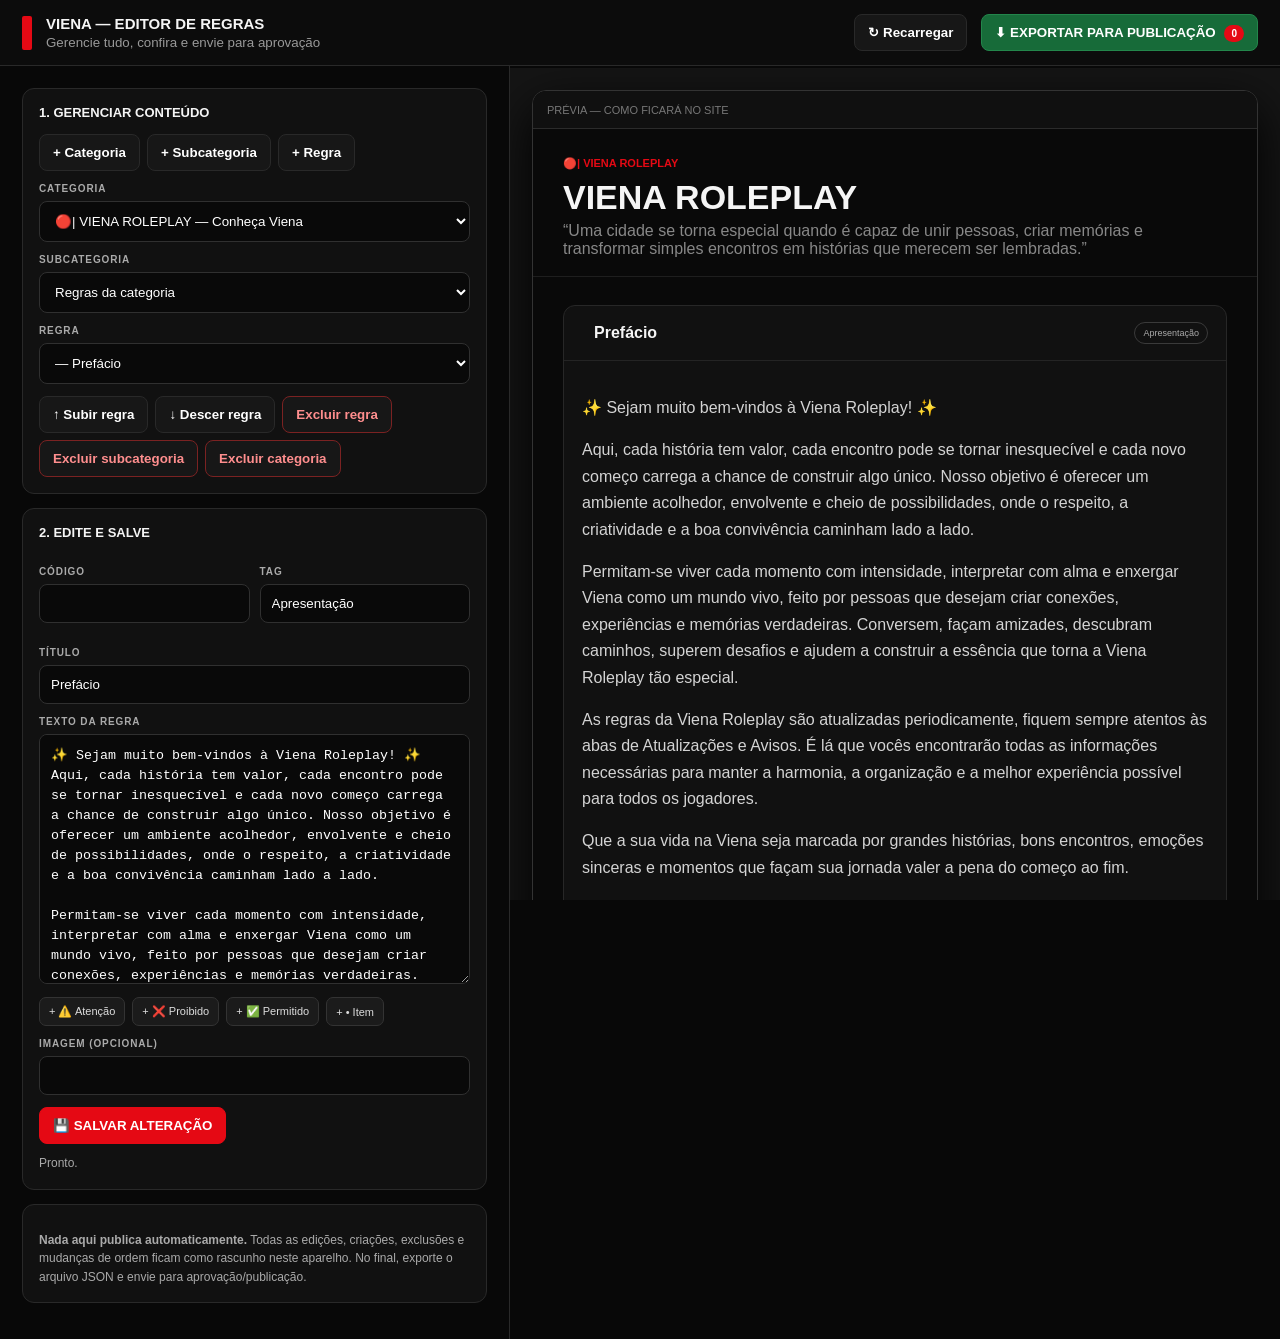
<file: editor-simples.html>
<!doctype html><html lang="pt-BR"><head><meta charset="utf-8"><meta name="viewport" content="width=device-width,initial-scale=1"><title>Viena — Editor de Regras</title><style>:root{--bg:#080808;--panel:#111;--line:#292929;--text:#f5f5f5;--muted:#999;--red:#e50914;--green:#176b39}*{box-sizing:border-box}body{margin:0;background:var(--bg);color:var(--text);font-family:Arial,sans-serif}.top{padding:14px 22px;display:flex;align-items:center;gap:14px;border-bottom:1px solid var(--line);background:#0c0c0c;position:sticky;top:0;z-index:10}.logo{width:10px;height:34px;background:var(--red);border-radius:2px}.top h1{font-size:15px;margin:0}.top small{display:block;color:var(--muted);margin-top:3px}.spacer{flex:1}.btn{border:1px solid var(--line);background:#171717;color:#fff;padding:10px 13px;border-radius:8px;cursor:pointer;font-weight:700}.primary{background:var(--red);border-color:var(--red)}.good{background:var(--green);border-color:#23864b}.danger{border-color:#7b2222;color:#ff8e8e}.wrap{display:grid;grid-template-columns:minmax(390px,510px) 1fr;min-height:calc(100vh - 68px)}.edit{padding:22px;border-right:1px solid var(--line)}.preview{padding:22px;background:#151515;position:sticky;top:68px;height:calc(100vh - 68px);overflow:auto}.card{background:var(--panel);border:1px solid var(--line);border-radius:12px;padding:16px;margin-bottom:14px}.card h2{font-size:13px;margin:0 0 14px}.field{margin:12px 0}.field label{display:block;color:#aaa;font-size:10px;font-weight:800;letter-spacing:.09em;text-transform:uppercase;margin-bottom:7px}.field select,.field input,.field textarea{width:100%;background:#090909;border:1px solid #303030;color:#fff;border-radius:8px;padding:11px}.field textarea{min-height:250px;resize:vertical;line-height:1.5}.row{display:grid;grid-template-columns:1fr 1fr;gap:10px}.tools,.actions,.manage{display:flex;gap:7px;flex-wrap:wrap;margin-top:9px}.tools button{font-size:11px;padding:7px 9px;background:#1b1b1b;color:#ddd;border:1px solid #333;border-radius:7px;cursor:pointer}.status,.tip{font-size:12px;line-height:1.55;color:#aaa;margin-top:10px}.saved{color:#49b96e}.count{background:var(--red);color:#fff;border-radius:999px;padding:3px 7px;font-size:10px;margin-left:5px}.browser{border:1px solid #333;border-radius:14px;overflow:hidden;background:#090909;box-shadow:0 18px 50px #000}.browserbar{height:38px;background:#101010;border-bottom:1px solid #2b2b2b;padding:0 14px;display:flex;align-items:center;color:#777;font-size:11px}.sitehead{padding:28px 30px 18px;border-bottom:1px solid #1e1e1e}.eyebrow{font-size:11px;color:var(--red);font-weight:900}.sitehead h1{font-size:34px;margin:8px 0 5px;text-transform:uppercase}.sitehead p{color:#888;margin:0}.rulecard{margin:28px 30px;background:#111;border:1px solid #272727;border-radius:12px;overflow:hidden}.ruletop{padding:16px 18px;border-bottom:1px solid #242424;display:flex;gap:12px;align-items:center}.code{color:var(--red);font-weight:900;font-size:12px}.tag{margin-left:auto;border:1px solid #3a3a3a;border-radius:999px;padding:5px 8px;font-size:9px;color:#aaa}.rulebody{padding:18px;line-height:1.65;color:#d4d4d4}.callout{margin:14px 0;padding:13px 15px;border-left:3px solid #e50914;background:#181818;border-radius:6px}.callout.warning{border-color:#f0ad00}.callout.success{border-color:#49b96e}.hidden{display:none}@media(max-width:900px){.wrap{grid-template-columns:1fr}.preview{position:relative;top:0;height:auto}.top{position:relative;flex-wrap:wrap}.row{grid-template-columns:1fr}}</style></head><body><header class="top"><div class="logo"></div><div><h1>VIENA — EDITOR DE REGRAS</h1><small>Gerencie tudo, confira e envie para aprovação</small></div><div class="spacer"></div><button class="btn" id="reload">↻ Recarregar</button><button class="btn good" id="export">⬇ EXPORTAR PARA PUBLICAÇÃO <span class="count" id="count">0</span></button></header><div class="wrap"><section class="edit"><div class="card"><h2>1. GERENCIAR CONTEÚDO</h2><div class="manage"><button class="btn" id="newCat">+ Categoria</button><button class="btn" id="newSub">+ Subcategoria</button><button class="btn" id="newRule">+ Regra</button></div><div class="field"><label>Categoria</label><select id="category"></select></div><div class="field"><label>Subcategoria</label><select id="subcategory"></select></div><div class="field"><label>Regra</label><select id="rule"></select></div><div class="manage"><button class="btn" id="up">↑ Subir regra</button><button class="btn" id="down">↓ Descer regra</button><button class="btn danger" id="delRule">Excluir regra</button><button class="btn danger" id="delSub">Excluir subcategoria</button><button class="btn danger" id="delCat">Excluir categoria</button></div></div><div class="card" id="editorCard"><h2>2. EDITE E SALVE</h2><div class="row"><div class="field"><label>Código</label><input id="code"></div><div class="field"><label>Tag</label><input id="tag"></div></div><div class="field"><label>Título</label><input id="title"></div><div class="field"><label>Texto da regra</label><textarea id="text"></textarea><div class="tools"><button data-add="\n\n> ⚠️ **ATENÇÃO**\n> ">+ ⚠️ Atenção</button><button data-add="\n\n> ❌ **PROIBIDO**\n> ">+ ❌ Proibido</button><button data-add="\n\n> ✅ **PERMITIDO**\n> ">+ ✅ Permitido</button><button data-add="\n- ">+ • Item</button></div></div><div class="field"><label>Imagem (opcional)</label><input id="image"></div><button class="btn primary" id="save">💾 SALVAR ALTERAÇÃO</button><div class="status" id="status">Pronto.</div></div><div class="card"><div class="tip"><strong>Nada aqui publica automaticamente.</strong> Todas as edições, criações, exclusões e mudanças de ordem ficam como rascunho neste aparelho. No final, exporte o arquivo JSON e envie para aprovação/publicação.</div></div></section><section class="preview"><div class="browser"><div class="browserbar">PRÉVIA — COMO FICARÁ NO SITE</div><div class="sitehead"><div class="eyebrow" id="pCatCode"></div><h1 id="pCat"></h1><p id="pSub"></p></div><article class="rulecard"><div class="ruletop"><span class="code" id="pCode"></span><strong id="pTitle"></strong><span class="tag" id="pTag"></span></div><div class="rulebody" id="pText"></div></article></div></section></div><script>let original=null,db=null;const $=s=>document.querySelector(s),cat=$('#category'),sub=$('#subcategory'),rule=$('#rule'),KEY='viena_editor_full_v3';const clone=x=>JSON.parse(JSON.stringify(x));const esc=s=>String(s??'').replace(/&/g,'&amp;').replace(/</g,'&lt;').replace(/>/g,'&gt;');function md(v){return String(v||'').split(/\n/).map(x=>{let t=x.trim();if(!t)return'';if(t.startsWith('>')){let q=t.slice(1).trim(),c=/❌|PROIBIDO/i.test(q)?'':/✅|PERMITIDO/i.test(q)?' success':' warning';return`<div class="callout${c}">${esc(q).replace(/\*\*([^*]+)\*\*/g,'<strong>$1</strong>')}</div>`}if(/^[-*+] /.test(t))return`<p>• ${esc(t.slice(2))}</p>`;return`<p>${esc(t).replace(/\*\*([^*]+)\*\*/g,'<strong>$1</strong>')}</p>`}).join('')}function touch(msg){localStorage.setItem(KEY,JSON.stringify(db));$('#count').textContent='1';$('#status').innerHTML='<span class="saved">✓ '+msg+'</span>'}async function load(){original=await fetch('rules.json?v='+Date.now()).then(r=>r.json());try{db=JSON.parse(localStorage.getItem(KEY))||clone(original)}catch{db=clone(original)};refresh();if(localStorage.getItem(KEY)){$('#count').textContent='1';$('#status').innerHTML='<span class="saved">Rascunho recuperado.</span>'}}function refresh(ci=0,si='direct',ri=0){cat.innerHTML=db.categories.map((c,i)=>`<option value="${i}">${c.code||''} — ${c.short||c.name||'Categoria'}</option>`).join('');cat.value=Math.min(ci,db.categories.length-1);fillSubs(si,ri)}function fillSubs(si='direct',ri=0){let c=db.categories[+cat.value],o=['<option value="direct">Regras da categoria</option>'];(c?.subcategories||[]).forEach((s,i)=>o.push(`<option value="${i}">${s.icon||'📂'} ${s.name||'Subcategoria'}</option>`));sub.innerHTML=o.join('');sub.value=si==='direct'?'direct':Math.min(+si,(c?.subcategories||[]).length-1);fillRules(ri)}function arr(){let c=db.categories[+cat.value];return sub.value==='direct'?(c.rules||(c.rules=[])):((c.subcategories||[])[+sub.value]?.rules||[])}function fillRules(ri=0){let a=arr();rule.innerHTML=a.length?a.map((r,i)=>`<option value="${i}">${r.code||''} — ${r.title||'Sem título'}</option>`).join(''):'<option value="">Nenhuma regra</option>';if(a.length)rule.value=Math.min(ri,a.length-1);show()}function show(){let r=arr()[+rule.value];$('#editorCard').classList.toggle('hidden',!r);['code','tag','title','text','image'].forEach(k=>$('#'+k).value=r?.[k]||'');preview()}function preview(){let c=db.categories[+cat.value],s=sub.value==='direct'?null:(c?.subcategories||[])[+sub.value];$('#pCatCode').textContent=c?.code||'';$('#pCat').textContent=c?.name||c?.short||'';$('#pSub').textContent=s?.name||c?.desc||'';$('#pCode').textContent=$('#code').value;$('#pTitle').textContent=$('#title').value;$('#pTag').textContent=$('#tag').value||'REGRA';$('#pText').innerHTML=md($('#text').value)}function save(){let r=arr()[+rule.value];if(!r)return;['code','tag','title','text','image'].forEach(k=>r[k]=$('#'+k).value);touch('Alteração salva no rascunho.');fillRules(+rule.value)}$('#newCat').onclick=()=>{let name=prompt('Nome da nova categoria:');if(!name)return;let code=prompt('Código da categoria (ex: 09):')||'';db.categories.push({code,name,short:name,desc:'',rules:[],subcategories:[]});touch('Categoria criada.');refresh(db.categories.length-1)};$('#newSub').onclick=()=>{let c=db.categories[+cat.value],name=prompt('Nome da nova subcategoria:');if(!name)return;c.subcategories=c.subcategories||[];c.subcategories.push({name,icon:'📂',rules:[]});touch('Subcategoria criada.');fillSubs(c.subcategories.length-1)};$('#newRule').onclick=()=>{let a=arr(),title=prompt('Título da nova regra:');if(!title)return;a.push({code:'',tag:'REGRA',title,text:'',image:''});touch('Regra criada.');fillRules(a.length-1)};$('#delRule').onclick=()=>{let a=arr(),i=+rule.value;if(!a[i]||!confirm('Excluir esta regra do rascunho?'))return;a.splice(i,1);touch('Regra marcada para exclusão.');fillRules(Math.max(0,i-1))};$('#delSub').onclick=()=>{if(sub.value==='direct'){alert('Selecione uma subcategoria.');return}let c=db.categories[+cat.value],i=+sub.value;if(!confirm('Excluir esta subcategoria e TODAS as regras dela?'))return;c.subcategories.splice(i,1);touch('Subcategoria marcada para exclusão.');fillSubs()};$('#delCat').onclick=()=>{let i=+cat.value;if(!confirm('Excluir esta categoria, subcategorias e regras do rascunho?'))return;db.categories.splice(i,1);touch('Categoria marcada para exclusão.');refresh(Math.max(0,i-1))};$('#up').onclick=()=>{let a=arr(),i=+rule.value;if(i<=0)return;[a[i-1],a[i]]=[a[i],a[i-1]];touch('Ordem alterada.');fillRules(i-1)};$('#down').onclick=()=>{let a=arr(),i=+rule.value;if(i<0||i>=a.length-1)return;[a[i+1],a[i]]=[a[i],a[i+1]];touch('Ordem alterada.');fillRules(i+1)};$('#save').onclick=save;cat.onchange=()=>fillSubs();sub.onchange=()=>fillRules();rule.onchange=show;['code','tag','title','text','image'].forEach(k=>$('#'+k).addEventListener('input',preview));document.querySelectorAll('[data-add]').forEach(b=>b.onclick=()=>{let t=$('#text'),a=t.selectionStart,z=t.selectionEnd;t.value=t.value.slice(0,a)+b.dataset.add+t.value.slice(z);t.focus();preview()});$('#reload').onclick=()=>{if(confirm('Apagar TODO o rascunho e voltar ao que está publicado no site?')){localStorage.removeItem(KEY);location.reload()}};$('#export').onclick=()=>{if(!localStorage.getItem(KEY)){alert('Nenhuma alteração salva.');return}let pack={format:'viena-rules-full-draft-v1',createdAt:new Date().toISOString(),instructions:'Revisar antes de substituir rules.json',rules:db};let blob=new Blob([JSON.stringify(pack,null,2)],{type:'application/json'}),a=document.createElement('a');a.href=URL.createObjectURL(blob);a.download='viena-regras-para-publicacao-'+new Date().toISOString().slice(0,10)+'.json';a.click();setTimeout(()=>URL.revokeObjectURL(a.href),1000)};load().catch(e=>$('#status').textContent='Erro ao carregar regras: '+e.message);</script></body></html>
</file>
